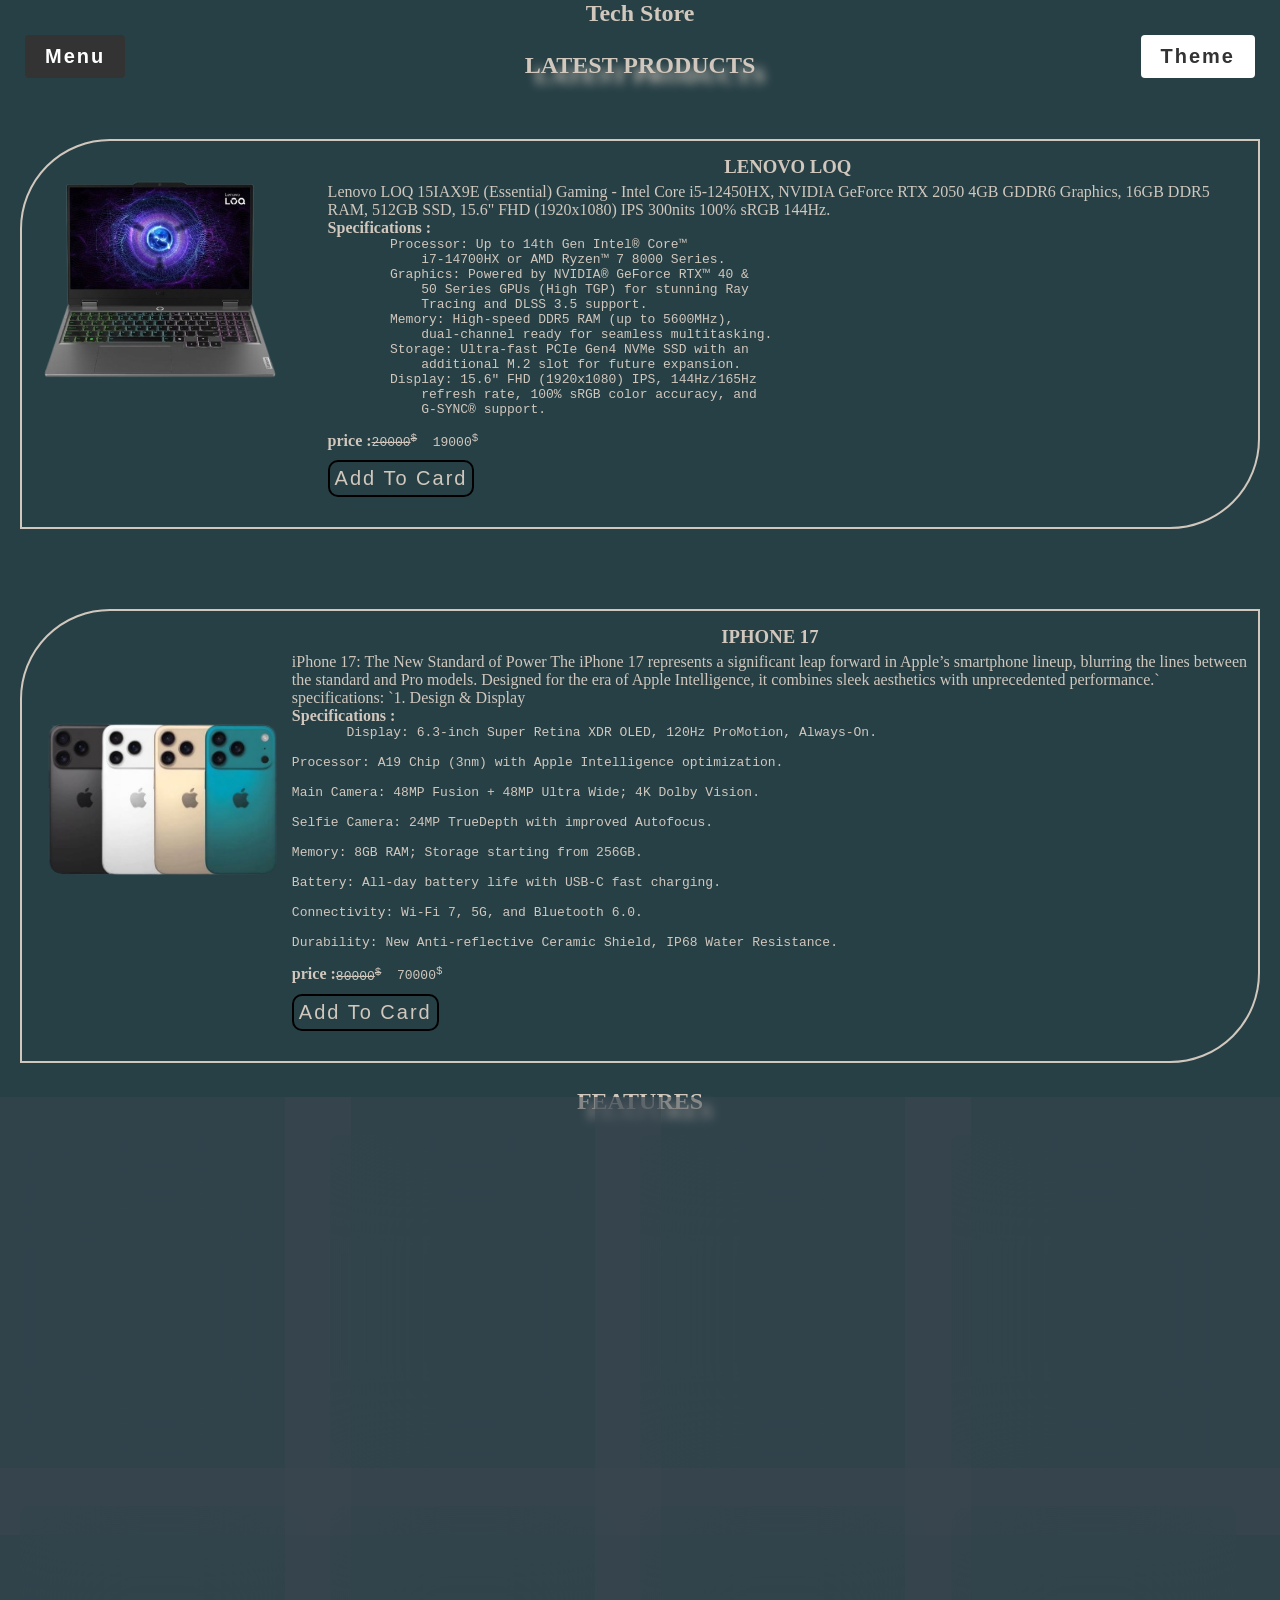
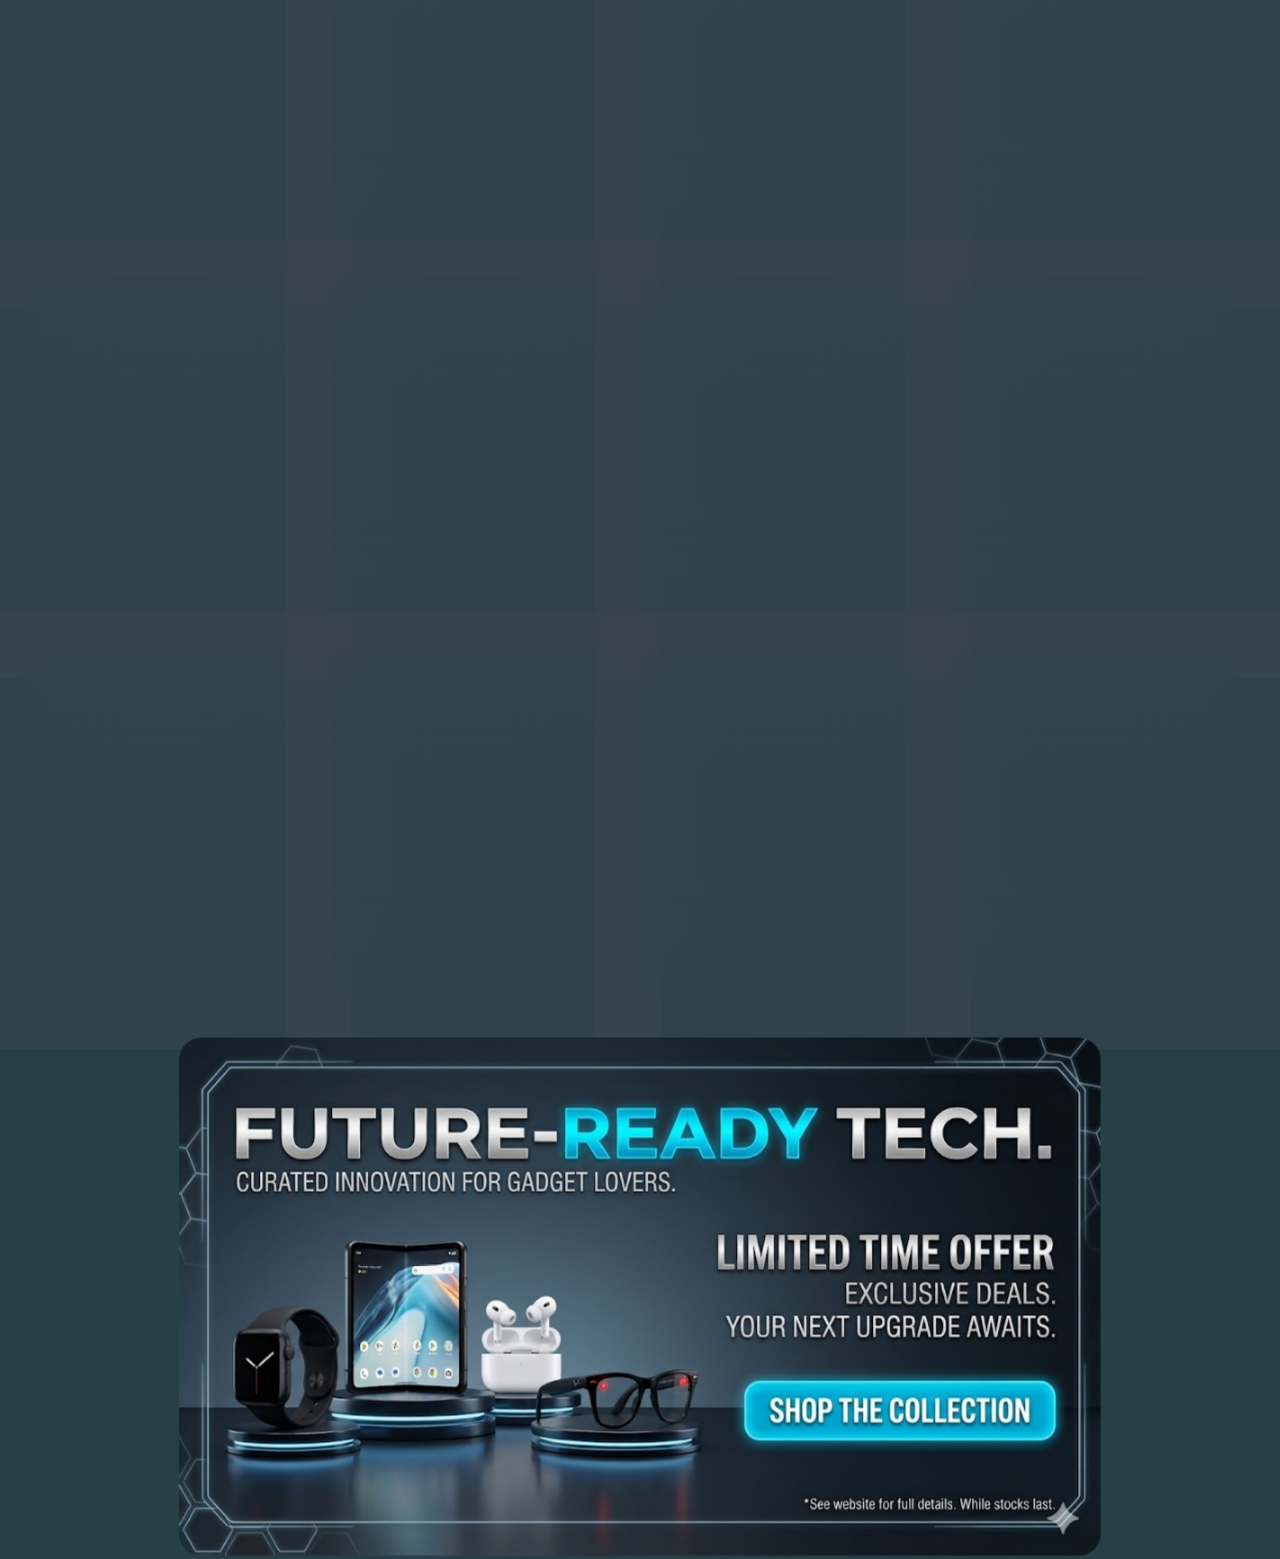
<file: index.html>
<!DOCTYPE html>
<html lang="en">
    <head>
        <meta charset="UTF-8">
        <meta name="viewport" content="width=device-width, initial-scale=1.0">
        
        <link rel="stylesheet" href="./css/index.css">
       
        <title>products</title>
    </head>

    <body class="dark-theme">
        <header class="main-header">
            <div class="nav-wrapper" id="navWrapper">
                <button onclick="toggleMenu()" class="menu-trigger-btn">
                    <i class="fas fa-bars"></i> Menu
                </button>
                <ul id="myLinks" class="dropdown-menu">
                    <li><a href="index.html">Home</a></li>
                    <li><a href="products.html">Products</a></li>
                    <li><a href="cart.html">Cart</a></li>
                    <li><a href="checkout.html">Checkout</a></li>
                    <li><a href="about.html">About Us</a></li>
                    <li><a href="contact.html">Contact</a></li>
                </ul>
            </div>
            <h1 class="logo">Tech Store</h1>
            <button onclick="changeTheme()" class="theme-btn-top">
                <i class="fas fa-adjust"></i> Theme
            </button>
        </header>
        <section id="latest">
            <div class="container">
                <div class="title">
                    <h2>LATEST PRODUCTS</h2>
                </div>
                <div class="content">
                    <div class="product">
                        <div class="row">
                            <img src="./images/download.png">
                        </div>
                        <div>
                            <h3>LENOVO LOQ</h3>
                            <p>Lenovo LOQ 15IAX9E (Essential) Gaming - Intel
                                Core i5-12450HX, NVIDIA GeForce RTX 2050 4GB
                                GDDR6 Graphics, 16GB DDR5 RAM, 512GB SSD, 15.6"
                                FHD (1920x1080) IPS 300nits 100% sRGB 144Hz.</p>
                            <h4>Specifications :</h4>
                            <pre>
        Processor: Up to 14th Gen Intel® Core™
            i7-14700HX or AMD Ryzen™ 7 8000 Series.
        Graphics: Powered by NVIDIA® GeForce RTX™ 40 &
            50 Series GPUs (High TGP) for stunning Ray
            Tracing and DLSS 3.5 support.
        Memory: High-speed DDR5 RAM (up to 5600MHz),
            dual-channel ready for seamless multitasking.
        Storage: Ultra-fast PCIe Gen4 NVMe SSD with an
            additional M.2 slot for future expansion.
        Display: 15.6" FHD (1920x1080) IPS, 144Hz/165Hz
            refresh rate, 100% sRGB color accuracy, and
            G-SYNC® support.
                            </pre>
                            <div class="boxprice">
                                <div class="label">
                                    <h4>price :</h4>
                                </div>
                                <div class="value">
                                    <pre><del>20000<sup>$</sup></del>  19000<sup>$</sup></pre>
                                </div>
                            </div>
                            <button class="cart-btn" data-id="5"
                                onclick="addToCart(this, 99)">Add To
                                Card</button>
                        </div>
                    </div>
                </div>
            </div>
            <div class="content">
                <div class="product">
                    <div class="iphone">
                        <img src="./images/download (3).png">
                    </div>
                    <div>
                        <h3>IPHONE 17</h3>
                        <p>iPhone 17: The New Standard of Power
                            The iPhone 17 represents a significant leap
                            forward in Apple’s smartphone lineup, blurring
                            the lines between the standard and Pro models.
                            Designed for the era of Apple Intelligence, it
                            combines sleek aesthetics with unprecedented
                            performance.`
                            specifications: `1. Design & Display</p>
                        <h4>Specifications :</h4>
                        <pre>
       Display: 6.3-inch Super Retina XDR OLED, 120Hz ProMotion, Always-On.

Processor: A19 Chip (3nm) with Apple Intelligence optimization.

Main Camera: 48MP Fusion + 48MP Ultra Wide; 4K Dolby Vision.

Selfie Camera: 24MP TrueDepth with improved Autofocus.

Memory: 8GB RAM; Storage starting from 256GB.

Battery: All-day battery life with USB-C fast charging.

Connectivity: Wi-Fi 7, 5G, and Bluetooth 6.0.

Durability: New Anti-reflective Ceramic Shield, IP68 Water Resistance.
                            </pre>
                        <div class="boxprice">
                            <div class="label">
                                <h4>price :</h4>
                            </div>
                            <div class="value">
                                <pre><del>80000<sup>$</sup></del>  70000<sup>$</sup></pre>
                            </div>
                        </div>
                        <button class="cart-btn" data-id="5"
                            onclick="addToCart(this, 100)">Add To Card</button>
                    </div>
                </div>
            </div>
        </section>
        <section id="featured">
            <div class="container">
                <div class="title">
                    <h2>FEATURES</h2>
                </div>
            </div>
            <div class="content">
                <div class="row">

                </div>
            </div>
        </section>
        <section class="advertisement">
            <a href="products.html"><img
                    src="./images/53e49c0d-a733-46d7-bb44-5c5ccd2205e3.jpg"></a>
        </section>
        <script src="./js/arrayproducts.js"></script>
        <script src="./js/function.js"></script>
        <script src="./js/index.js"></script>
    </body>
</html>
</file>
<file: css/index.css>
.nav-wrapper, .theme-btn-top {
    position: absolute;
    top: 25px;
    transition: all 0.5s ease; 
}
.menu-trigger-btn, .theme-btn-top {
    padding: 10px 20px;
    background-color: #333;
    color: white;
    border: none;
    border-radius: 4px;
    cursor: pointer;
    font-weight: bold;
}
.light-theme { background-color: white; color: #333; }

.light-theme .nav-wrapper { right: 25px; left: auto; }
.light-theme .dropdown-menu { right: 0; left: auto; text-align: right; } 

.light-theme .theme-btn-top { left: 25px; right: auto; }
.dark-theme { background-color: #274046; color: white; }

.dark-theme .nav-wrapper { left: 25px; right: auto; }
.dark-theme .dropdown-menu { left: 0; right: auto; text-align: left; }

.dark-theme .theme-btn-top { right: 25px; left: auto; background-color: #fff; color: #333; }
.dropdown-menu {
    display: none;
    position: absolute;
    top: 110%;
    background-color: white;
    min-width: 180px;
    box-shadow: 0px 8px 16px rgba(0,0,0,0.2);
    list-style: none;
    padding: 0;
    z-index: 1000;
}
.show-menu { display: block; }
.dark-theme .dropdown-menu { background-color: #403b4a; }
.dropdown-menu li a { color: #333; padding: 12px 20px; text-decoration: none; display: block; border-bottom: 1px solid #eee; }
.dark-theme .dropdown-menu li a { color: white; }
.logo {
    font-size: 24px;
    font-weight: bold;
    color: var(--text-color);
    margin-bottom: 20px;
    text-align: center;
}
body.dark-theme {
    --bg-body: #274046;
    --text-color: #D1C7Bd;
    --bg-item: rgba(58, 71, 80, 0.5);
    --bg-overlay: rgba(27, 38, 44);
    --btn-hover-bg: #D1C7Bd;
    --btn-hover-text: #000;
    --shadow-color: rgba(0, 0, 0, 0.2);
    direction: ltr;
}
body.light-theme {
    --bg-body: #989785;
    --text-color: #000000;
    --bg-item: rgba(172, 172, 148, 0.5); 
    --bg-overlay: #605D60;
    --btn-hover-bg: #4F4B54;
    --btn-hover-text: #ffffff;
    --shadow-color: rgba(0, 0, 0, 0.1);
     direction: rtl;
}
*{
    margin: 0;
    padding: 0;
    box-sizing: border-box;
}
body{
    background-color: var(--bg-body) !important;
    transition: all 0.5s ease-in-out  ;
    perspective: 1000px;

}
#searchInput{
    padding: 10px;
    border-radius: 10px;
    border: 2px solid var(--text-color);
    margin-left: 20px;
    width: 25%;
    transition-duration: 0.25s;
    margin-left: 40%;
    margin-bottom: 10px;
    background-color: transparent;
}
.title h2{
    text-align: center;
    text-shadow:10px 10px 10px var(--text-color);
}
#latest{
    padding: 5px 0px;
}
.content{
    display: flex;
    padding: 20px;
}
.product{
    display: flex;
    margin-top: 40px;
    border: 2px solid var(--text-color);
    padding: 10px;
    border-top-left-radius: 90px;
     border-bottom-right-radius: 90px;
}
.product h3{
    text-align: center;
    margin: 5px 0px;
    color: var(--text-color);
}
.row img{
        margin:10px ;
        width: 80%;
}
.iphone img{
        width: 100%;
        margin-top: 80px;

}
.boxprice {
    display: flex;
}
.boxprocessor{
    display: flex;
}
p,pre,h4,h2{
    color: var(--text-color);
}
button{
     border: 2px solid #000;
    padding: 5px;
    border-radius: 10px;
    font-size: 20px;
    font-weight: 200;
    background-color:  transparent;
    color:var(--text-color);
    letter-spacing: 2px;
    transition-duration: 0.25s;
    cursor: pointer;
    margin-bottom: 20px;
    margin-top: 10px; 
}
button:hover{
    color: var(--btn-hover-text);
    text-shadow: 10px 10px 10px var(--btn-hover-bg);
    background-color: var(--btn-hover-bg);

}
#fetured .row{
    display: flex;
    flex-wrap:wrap;
    justify-content: space-evenly;
    gap: 10px;
    padding: 5px;
    width: 100%;
}
#featured .item{
    width: 23%;
    box-sizing: border-box;
    background-color: var(--bg-item);
    backdrop-filter: blur(50px);
    padding: 10px;
    margin-right: 21PX;
    border: 2px solid transparent;
    border-radius: 10px;
    box-shadow: 0  8px 30px var(--shadow-color); 
    color: #000;
    display: inline-block;
    text-align: center;
    position: relative;
    overflow: hidden;
    margin-bottom: 20px;
}
.discount{
    position: absolute;
    top: 0;
    left: 50%;
    background-color:var(--btn-hover-bg);
    width: 100%;
    color: var(--btn-hover-text);
    transform: rotate(45deg) translate(-10px,30px);
 }
#featured .item .head img{
    width: 100%;
    height: 180px;
    transform: scale(0.8) ;
    transition-duration: 0.5s;
    transition-delay: 0.25s;

   
}
#featured .item:hover .head img{
    transform: scale(1);

}
#featured .item button{
    transform: scale(0.8);
    
}
#featured .item:hover button{
    transform: scale(1);
     
}
#featured .item .discount-2{
    transition-duration: 0.75s;
}
 #featured .item:hover .discount-2{
    color: var(--btn-hover-bg);
    
    text-shadow: 10px 10px 10px var(--btn-hover-bg);
 }
.overlay-details{
    position: absolute;
    top: 0;
    left: 0;
    width: 100%;
    height: 100%;
    background: var(--bg-overlay); 
    color: var(--text-color);
    padding: 15px;
    font-size: 16px;
    font-style: italic;
    line-height: 1.6;
    display: flex;
    flex-direction: column;
    justify-content: center;
    opacity: 0;
    transform: translateY(-100%);
    transition: all 7s ease-in-out;
    pointer-events: none;
    z-index: 30;
    font-weight: 400;
}
.item:hover .overlay-details {
    opacity: 1;
    transform: translateY(0);
    
}
h6{
    color: var(--text-color);
}
.advertisement{
    left: 10px;
    width: 100%;
    height:500px ;
    display: flex;
    justify-content: center;
    align-items: center;
   
    
}
.advertisement img{
    width: 100%;
    margin-top: 30px;
    border-radius:25px ;
    
}
.advertisement a{
    text-decoration: none;
    transition:1s ease-in-out ;
    transform: scale(0.9);
     margin-bottom:10px;
}
.advertisement a:hover{
    transform: scale(1);
    cursor: pointer;
}
</file>
